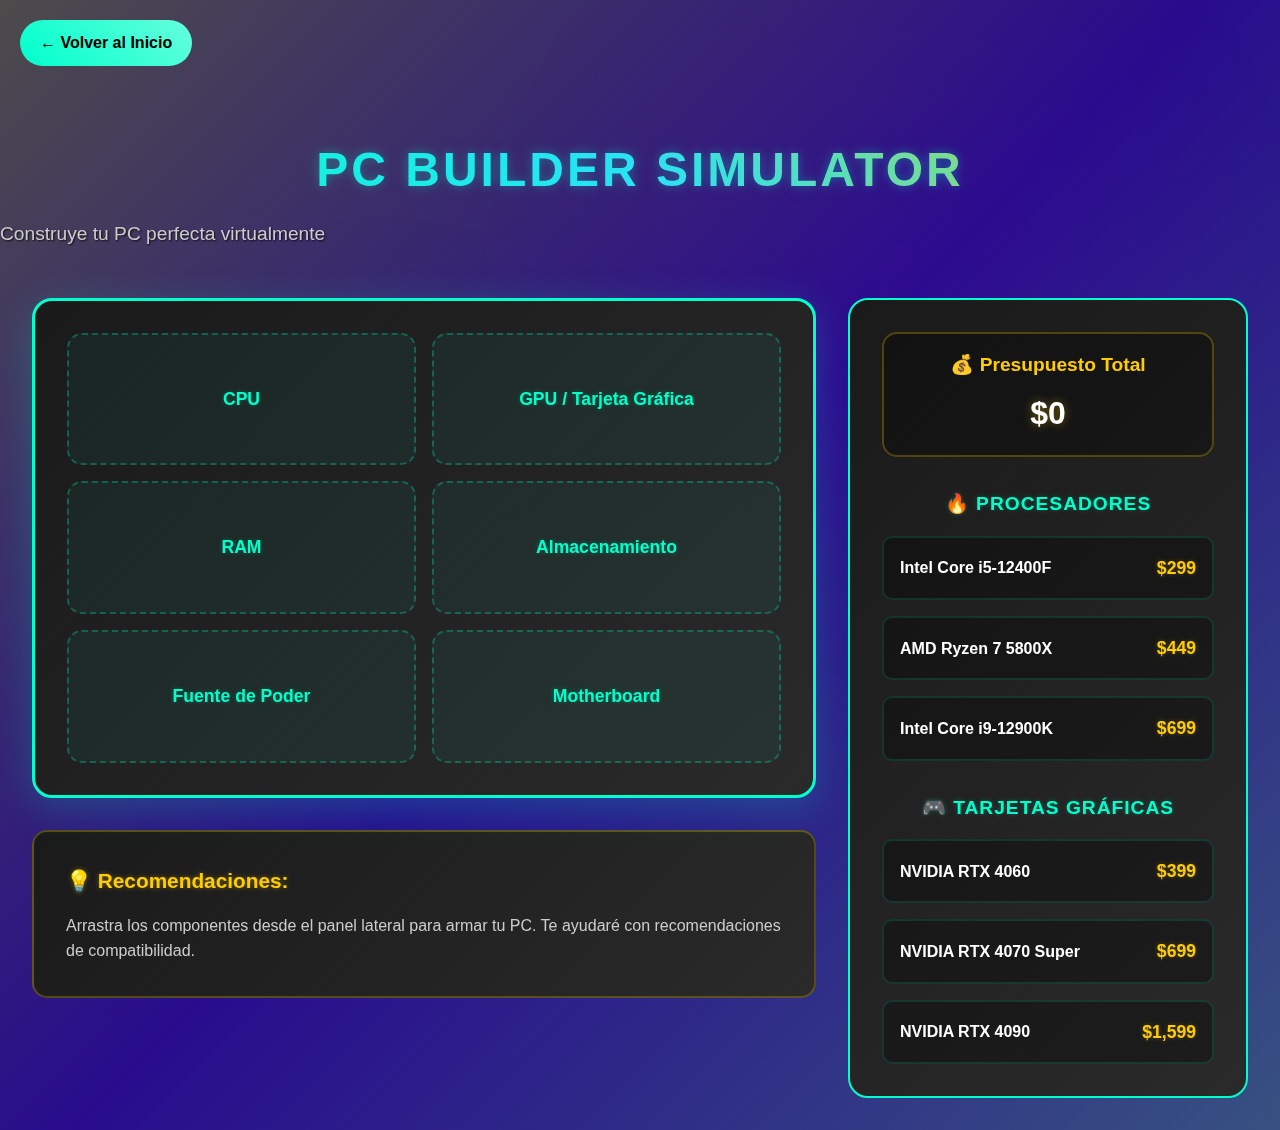
<file: PAGINA4.html>
<!DOCTYPE html>
<html lang="es" class="page-4">
<head>
    <meta charset="UTF-8">
    <meta name="viewport" content="width=device-width, initial-scale=1.0">
    <title>Acción Flash - PC Builder Simulator</title>
    <link rel="stylesheet" href="styles.css">
</head>
<body>
    <a href="index.html" class="back-button">
        ← Volver al Inicio
    </a>

    <div class="header">
        <h1>PC BUILDER SIMULATOR</h1>
        <p class="subtitle">Construye tu PC perfecta virtualmente</p>
    </div>

    <div class="container">
        <div class="pc-builder">
            <!-- Area de construccion -->
            <div class="build-area">
                <div class="pc-case" id="pcCase">
                    <div class="component-slot cpu-slot" data-type="cpu">
                        CPU
                    </div>
                    <div class="component-slot gpu-slot" data-type="gpu">
                        GPU / Tarjeta Gráfica
                    </div>
                    <div class="component-slot ram-slot" data-type="ram">
                        RAM
                    </div>
                    <div class="component-slot storage-slot" data-type="storage">
                        Almacenamiento
                    </div>
                    <div class="component-slot psu-slot" data-type="psu">
                        Fuente de Poder
                    </div>
                    <div class="component-slot mobo-slot" data-type="mobo">
                        Motherboard
                    </div>
                </div>
                
                <div class="recommendations">
                    <div class="rec-title">💡 Recomendaciones:</div>
                    <div class="rec-text" id="recommendations">
                        Arrastra los componentes desde el panel lateral para armar tu PC. Te ayudaré con recomendaciones de compatibilidad.
                    </div>
                </div>
            </div>

            <!-- Panel de control -->
            <div class="control-panel">
                <div class="budget-display">
                    <div class="budget-title">💰 Presupuesto Total</div>
                    <div class="budget-amount" id="totalBudget">$0</div>
                </div>

                <!-- Procesadores -->
                <div class="component-category">
                    <div class="category-title">🔥 Procesadores</div>
                    <div class="component-item" draggable="true" data-type="cpu" data-price="299" data-name="Intel Core i5-12400F">
                        <div class="component-name">Intel Core i5-12400F</div>
                        <div class="component-price">$299</div>
                    </div>
                    <div class="component-item" draggable="true" data-type="cpu" data-price="449" data-name="AMD Ryzen 7 5800X">
                        <div class="component-name">AMD Ryzen 7 5800X</div>
                        <div class="component-price">$449</div>
                    </div>
                    <div class="component-item" draggable="true" data-type="cpu" data-price="699" data-name="Intel Core i9-12900K">
                        <div class="component-name">Intel Core i9-12900K</div>
                        <div class="component-price">$699</div>
                    </div>
                </div>

                <!-- Tarjetas Gráficas -->
                <div class="component-category">
                    <div class="category-title">🎮 Tarjetas Gráficas</div>
                    <div class="component-item" draggable="true" data-type="gpu" data-price="399" data-name="RTX 4060">
                        <div class="component-name">NVIDIA RTX 4060</div>
                        <div class="component-price">$399</div>
                    </div>
                    <div class="component-item" draggable="true" data-type="gpu" data-price="699" data-name="RTX 4070 Super">
                        <div class="component-name">NVIDIA RTX 4070 Super</div>
                        <div class="component-price">$699</div>
                    </div>
                    <div class="component-item" draggable="true" data-type="gpu" data-price="1599" data-name="RTX 4090">
                        <div class="component-name">NVIDIA RTX 4090</div>
                        <div class="component-price">$1,599</div>
                    </div>
                </div>

                <!-- RAM -->
                <div class="component-category">
                    <div class="category-title">🧠 Memoria RAM</div>
                    <div class="component-item" draggable="true" data-type="ram" data-price="79" data-name="16GB DDR4-3200">
                        <div class="component-name">16GB DDR4-3200</div>
                        <div class="component-price">$79</div>
                    </div>
                    <div class="component-item" draggable="true" data-type="ram" data-price="149" data-name="32GB DDR4-3600">
                        <div class="component-name">32GB DDR4-3600</div>
                        <div class="component-price">$149</div>
                    </div>
                    <div class="component-item" draggable="true" data-type="ram" data-price="199" data-name="32GB DDR5-5600">
                        <div class="component-name">32GB DDR5-5600</div>
                        <div class="component-price">$199</div>
                    </div>
                </div>

                <!-- Almacenamiento -->
                <div class="component-category">
                    <div class="category-title">💾 Almacenamiento</div>
                    <div class="component-item" draggable="true" data-type="storage" data-price="89" data-name="1TB NVMe SSD">
                        <div class="component-name">1TB NVMe SSD</div>
                        <div class="component-price">$89</div>
                    </div>
                    <div class="component-item" draggable="true" data-type="storage" data-price="179" data-name="2TB NVMe SSD">
                        <div class="component-name">2TB NVMe SSD</div>
                        <div class="component-price">$179</div>
                    </div>
                </div>

                <!-- Motherboard -->
                <div class="component-category">
                    <div class="category-title">🔌 Motherboard</div>
                    <div class="component-item" draggable="true" data-type="mobo" data-price="129" data-name="B450 Motherboard">
                        <div class="component-name">B450 Motherboard</div>
                        <div class="component-price">$129</div>
                    </div>
                    <div class="component-item" draggable="true" data-type="mobo" data-price="199" data-name="X570 Motherboard">
                        <div class="component-name">X570 Motherboard</div>
                        <div class="component-price">$199</div>
                    </div>
                </div>

                <!-- Fuente de Poder -->
                <div class="component-category">
                    <div class="category-title">⚡ Fuente de Poder</div>
                    <div class="component-item" draggable="true" data-type="psu" data-price="89" data-name="650W 80+ Gold">
                        <div class="component-name">650W 80+ Gold</div>
                        <div class="component-price">$89</div>
                    </div>
                    <div class="component-item" draggable="true" data-type="psu" data-price="149" data-name="850W 80+ Platinum">
                        <div class="component-name">850W 80+ Platinum</div>
                        <div class="component-price">$149</div>
                    </div>
                </div>

                <div class="action-buttons">
                    <button class="action-btn build-btn" onclick="generateBuildReport()">
                        Generar Reporte
                    </button>
                    <button class="action-btn reset-btn" onclick="resetBuild()">
                        Reiniciar Build
                    </button>
                </div>
            </div>
        </div>
    </div>

    <script>
        let currentBuild = {};
        let totalCost = 0;

        // Sistema de drag and drop
        document.addEventListener('DOMContentLoaded', function() {
            const componentItems = document.querySelectorAll('.component-item');
            const componentSlots = document.querySelectorAll('.component-slot');

            // Drag start
            componentItems.forEach(item => {
                item.addEventListener('dragstart', function(e) {
                    e.dataTransfer.setData('text/plain', JSON.stringify({
                        type: this.dataset.type,
                        name: this.dataset.name,
                        price: parseInt(this.dataset.price)
                    }));
                    this.style.opacity = '0.5';
                });

                item.addEventListener('dragend', function() {
                    this.style.opacity = '1';
                });
            });

            // Drop zones
            componentSlots.forEach(slot => {
                slot.addEventListener('dragover', function(e) {
                    e.preventDefault();
                    if (!this.classList.contains('filled')) {
                        this.style.background = 'rgba(0,255,204,0.3)';
                    }
                });

                slot.addEventListener('dragleave', function() {
                    this.style.background = 'rgba(0,255,204,0.05)';
                });

                slot.addEventListener('drop', function(e) {
                    e.preventDefault();
                    const componentData = JSON.parse(e.dataTransfer.getData('text/plain'));
                    
                    if (componentData.type === this.dataset.type && !this.classList.contains('filled')) {
                        // Instalar componente
                        this.textContent = componentData.name;
                        this.classList.add('filled');
                        this.style.background = 'rgba(0,255,204,0.2)';
                        
                        // Actualizar build
                        currentBuild[componentData.type] = componentData;
                        updateBudget();
                        updateRecommendations();
                        
                        // Efecto de partículas
                        createParticles(this);
                    }
                });

                // Click para remover componente
                slot.addEventListener('dblclick', function() {
                    if (this.classList.contains('filled')) {
                        const componentType = this.dataset.type;
                        delete currentBuild[componentType];
                        this.classList.remove('filled');
                        this.textContent = this.textContent.split('\n')[0]; // Restaurar texto original
                        this.style.background = 'rgba(0,255,204,0.05)';
                        updateBudget();
                        updateRecommendations();
                    }
                });
            });
        });

        // Actualizar presupuesto
        function updateBudget() {
            totalCost = Object.values(currentBuild).reduce((sum, component) => sum + component.price, 0);
            document.getElementById('totalBudget').textContent = `${totalCost.toLocaleString()}`;
        }

        // Sistema de recomendaciones
        function updateRecommendations() {
            const recElement = document.getElementById('recommendations');
            const componentsCount = Object.keys(currentBuild).length;
            
            if (componentsCount === 0) {
                recElement.textContent = "Arrastra los componentes desde el panel lateral para armar tu PC. Te ayudaré con recomendaciones de compatibilidad.";
                return;
            }

            let recommendations = [];

            // Verificar compatibilidad CPU-GPU
            if (currentBuild.cpu && currentBuild.gpu) {
                if (currentBuild.cpu.name.includes('i5') && currentBuild.gpu.price > 1000) {
                    recommendations.push("⚠️ Tu CPU podría ser un cuello de botella para esa GPU tan potente.");
                } else if (currentBuild.cpu.name.includes('i9') && currentBuild.gpu.price < 400) {
                    recommendations.push("💡 Podrías aprovechar mejor tu CPU con una GPU más potente.");
                }
            }

            // Verificar RAM
            if (currentBuild.ram) {
                if (currentBuild.gpu && currentBuild.gpu.name.includes('4090') && !currentBuild.ram.name.includes('32GB')) {
                    recommendations.push("🧠 Para RTX 4090, considera 32GB de RAM para mejor rendimiento.");
                }
            }

            // Verificar fuente de poder
            if (currentBuild.psu && currentBuild.gpu) {
                if (currentBuild.gpu.name.includes('4090') && !currentBuild.psu.name.includes('850W')) {
                    recommendations.push("⚡ RTX 4090 requiere al menos 850W de fuente de poder.");
                }
            }

            if (recommendations.length === 0) {
                if (componentsCount === 6) {
                    recommendations.push("¡Excelente! Tu build está completo y balanceado.");
                } else {
                    recommendations.push(`🔧 Buen progreso. Te faltan ${6 - componentsCount} componentes para completar tu PC.`);
                }
            }

            recElement.innerHTML = recommendations.join('<br>');
        }

        // Crear efecto de partículas
        function createParticles(element) {
            const rect = element.getBoundingClientRect();
            const container = document.getElementById('pcCase');
            
            for (let i = 0; i < 10; i++) {
                const particle = document.createElement('div');
                particle.className = 'particle';
                particle.style.left = (rect.left - container.offsetLeft + Math.random() * rect.width) + 'px';
                particle.style.top = (rect.top - container.offsetTop + Math.random() * rect.height) + 'px';
                particle.style.animationDelay = Math.random() * 1 + 's';
                
                container.appendChild(particle);
                
                setTimeout(() => particle.remove(), 3000);
            }
        }

        // Generar reporte de build
        function generateBuildReport() {
            if (Object.keys(currentBuild).length === 0) {
                alert('⚠️ Primero agrega algunos componentes a tu build');
                return;
            }

            let report = "🖥️ REPORTE DE TU PC BUILD\n";
            report += "=" .repeat(30) + "\n\n";
            
            Object.entries(currentBuild).forEach(([type, component]) => {
                const typeNames = {
                    cpu: '🔥 Procesador',
                    gpu: '🎮 Tarjeta Gráfica',
                    ram: '🧠 Memoria RAM',
                    storage: '💾 Almacenamiento',
                    mobo: '🔌 Motherboard',
                    psu: '⚡ Fuente de Poder'
                };
                report += `${typeNames[type]}: ${component.name} - ${component.price}\n`;
            });
            
            report += `\n💰 TOTAL: ${totalCost.toLocaleString()}\n`;
            report += `\nCompletado: ${Object.keys(currentBuild).length}/6 componentes`;
            
            // Calcular rendimiento estimado
            let performance = "Básico";
            if (totalCost > 2000) performance = "Enthusiast";
            else if (totalCost > 1200) performance = "Alto";
            else if (totalCost > 800) performance = "Medio";
            
            report += `\n🚀 Rendimiento Estimado: ${performance}`;

            alert(report);
        }

        // Reiniciar build
        function resetBuild() {
            if (confirm('¿Estás seguro de que quieres reiniciar tu build?')) {
                currentBuild = {};
                totalCost = 0;
                
                document.querySelectorAll('.component-slot').forEach(slot => {
                    slot.classList.remove('filled');
                    slot.style.background = 'rgba(0,255,204,0.05)';
                    // Restaurar texto original de cada slot
                    const originalTexts = {
                        cpu: 'CPU',
                        gpu: 'GPU / Tarjeta Gráfica',
                        ram: 'RAM',
                        storage: 'Almacenamiento',
                        psu: 'Fuente de Poder',
                        mobo: 'Motherboard'
                    };
                    slot.textContent = originalTexts[slot.dataset.type];
                });
                
                updateBudget();
                updateRecommendations();
                
                // Efecto visual de reset
                document.getElementById('pcCase').style.animation = 'none';
                setTimeout(() => {
                    document.getElementById('pcCase').style.animation = '';
                }, 100);
            }
        }

        // Efectos visuales adicionales
        setInterval(() => {
            const particles = document.querySelectorAll('.particle');
            if (particles.length < 5 && Math.random() > 0.8) {
                const container = document.getElementById('pcCase');
                const particle = document.createElement('div');
                particle.className = 'particle';
                particle.style.left = Math.random() * container.offsetWidth + 'px';
                particle.style.top = Math.random() * container.offsetHeight + 'px';
                container.appendChild(particle);
                
                setTimeout(() => particle.remove(), 3000);
            }
        }, 2000);
    </script>
<script src="background-effects.js"></script>    
</body>
</html>
</file>
<file: styles.css>
/* =====================================================
STYLES.CSS - TEMA OSCURO NEÓN UNIFICADO CON NUEVOS EFECTOS
===================================================== */

/* Reset y configuración base */
* {
  margin: 0;
  padding: 0;
  box-sizing: border-box;
}

body {
  font-family: 'Arial', 'Helvetica', sans-serif;
  background: linear-gradient(135deg, #4d4b4b 0%, #280c8d 50%, #375181 100%);
  color: #ffffff;
  line-height: 1.6;
  min-height: 100vh;
  overflow-x: hidden;
  padding-top: 120px; /* espacio para la barra fija superior */
}

/* =====================================================
NUEVOS EFECTOS DE FONDO - LUCIÉRNAGAS Y DESTELLOS
===================================================== */

/* Efectos de fondo - Luciérnagas */
.fireflies {
    position: fixed;
    top: 0;
    left: 0;
    width: 100%;
    height: 100%;
    pointer-events: none;
    z-index: 1;
}

.firefly {
    width: 4px;
    height: 4px;
    background: #00ffff;
    border-radius: 50%;
    position: absolute;
    animation: float 6s ease-in-out infinite;
    opacity: 0;
    box-shadow: 0 0 10px #00ffff, 0 0 20px #00ffff, 0 0 30px #00ffff;
}

.firefly:nth-child(1) { left: 10%; animation-delay: 0s; animation-duration: 8s; }
.firefly:nth-child(2) { left: 20%; animation-delay: 2s; animation-duration: 10s; }
.firefly:nth-child(3) { left: 80%; animation-delay: 1s; animation-duration: 7s; }
.firefly:nth-child(4) { left: 90%; animation-delay: 3s; animation-duration: 9s; }
.firefly:nth-child(5) { left: 15%; animation-delay: 4s; animation-duration: 6s; }
.firefly:nth-child(6) { left: 85%; animation-delay: 1.5s; animation-duration: 11s; }
.firefly:nth-child(7) { left: 30%; animation-delay: 2.5s; animation-duration: 9s; }
.firefly:nth-child(8) { left: 70%; animation-delay: 1.8s; animation-duration: 7s; }
.firefly:nth-child(9) { left: 50%; animation-delay: 3.2s; animation-duration: 10s; }
.firefly:nth-child(10) { left: 60%; animation-delay: 0.7s; animation-duration: 8s; }

@keyframes float {
    0%, 100% { opacity: 0; transform: translateY(100vh) scale(0); }
    10% { opacity: 1; transform: translateY(90vh) scale(1); }
    90% { opacity: 1; transform: translateY(10vh) scale(1); }
}

/* Destellos */
.sparkles {
    position: fixed;
    top: 0;
    left: 0;
    width: 100%;
    height: 100%;
    pointer-events: none;
    z-index: 1;
}

.sparkle {
    position: absolute;
    width: 6px;
    height: 6px;
    background: #ff00ff;
    border-radius: 50%;
    animation: sparkle 3s linear infinite;
    opacity: 0;
}

.sparkle:nth-child(1) { left: 5%; top: 20%; animation-delay: 0s; }
.sparkle:nth-child(2) { left: 95%; top: 30%; animation-delay: 1s; }
.sparkle:nth-child(3) { left: 10%; top: 70%; animation-delay: 2s; }
.sparkle:nth-child(4) { left: 90%; top: 80%; animation-delay: 0.5s; }
.sparkle:nth-child(5) { left: 25%; top: 15%; animation-delay: 1.5s; }
.sparkle:nth-child(6) { left: 75%; top: 60%; animation-delay: 2.5s; }
.sparkle:nth-child(7) { left: 40%; top: 85%; animation-delay: 0.8s; }
.sparkle:nth-child(8) { left: 65%; top: 25%; animation-delay: 1.8s; }

@keyframes sparkle {
    0%, 100% { opacity: 0; transform: scale(0) rotate(0deg); }
    50% { opacity: 1; transform: scale(1) rotate(180deg); box-shadow: 0 0 15px #ff00ff; }
}

/* Fondo base sutil (reemplaza el anterior ::before) */
body::before {
  content: '';
  position: fixed;
  inset: 0;
  background: radial-gradient(circle at 30% 70%, #00ffcc08 0%, transparent 40%),
              radial-gradient(circle at 70% 30%, #ff00ff08 0%, transparent 40%);
  z-index: -1;
  animation: subtleFloat 15s ease-in-out infinite;
}

@keyframes subtleFloat {
  0%, 100% { transform: translateY(0px) rotate(0deg); }
  50% { transform: translateY(-10px) rotate(3deg); }
}

/* =====================================================
ESTILOS GENERALES
===================================================== */

h1, h2, h3, h4, h5, h6 {
  color: #00ffcc;
  text-shadow: 0 0 10px #00ffcc44, 0 0 20px #00ffcc22;
  font-weight: bold;
  margin-bottom: 1rem;
}

h1 {
  font-size: 2.5rem;
  text-align: center;
  background: linear-gradient(45deg, #00ffcc, #33ddff, #ffcc00);
  -webkit-background-clip: text;
  -webkit-text-fill-color: transparent;
  background-clip: text;
  animation: glow 2s ease-in-out infinite alternate;
}

@keyframes glow {
  from { text-shadow: 0 0 20px #00ffcc88; }
  to { text-shadow: 0 0 30px #00ffccaa, 0 0 40px #ffcc0066; }
}

p {
  color: #e0e0e0;
  font-size: 1.1rem;
  text-shadow: 1px 1px 2px rgba(0,0,0,0.8);
  margin-bottom: 1rem;
}

/* ======= BARRA SUPERIOR FIJA (Banner izq + GIF der) ======= */
.top-bar {
  position: fixed; top: 0; left: 0; width: 100%; height: 110px;
  display: grid; grid-template-columns: 1fr 1fr; align-items: center;
  padding: 10px 16px;
  z-index: 10000;
  background: linear-gradient(180deg, rgba(0,0,0,0.4), rgba(0,0,0,0));
  backdrop-filter: blur(8px);
}

.led-frame {
  position: relative; display: inline-block; border-radius: 18px; padding: 6px;
  border: 2px solid rgba(255,255,255,0.25);
  overflow: hidden;
}
.led-frame::before {
  content: "";
  position: absolute; inset: -8px;
  border-radius: 22px;
  background: conic-gradient(from 0deg, #00ffd5, #00ffcc, #33ddff, #00ffd5);
  filter: blur(10px);
  opacity: 0.75;
  animation: ledPulse 1.8s ease-in-out infinite alternate;
  z-index: -1;
}
@keyframes ledPulse {
  0% { opacity: 0.25; transform: scale(0.98) rotate(0deg); }
  100% { opacity: 0.9; transform: scale(1.02) rotate(6deg); }
}

.banner-img {
  height: 90px; width: auto; display: block;
  object-fit: contain;
  border-radius: 12px;
  box-shadow: 0 10px 30px rgba(0,0,0,0.25);
  background: rgba(255,255,255,0.06);
}

.top-right-gif {
  justify-self: end;
  display: flex; align-items: center; gap: 10px;
}
.top-right-gif img {
  height: 90px; width: auto; border-radius: 12px;
  box-shadow: 0 10px 30px rgba(0,0,0,0.25);
}

/* Header moderno */
header {
  background: rgba(255,255,255,0.05);
  backdrop-filter: blur(15px);
  padding: 30px 20px 20px;
  text-align: center;
  box-shadow: 0 8px 30px rgba(0,0,0,0.2);
  position: relative;
  margin-bottom: 40px;
}
.logo-container { display: none; }

h1 {
  font-size: 3rem;
  font-weight: 700;
  letter-spacing: 3px;
  margin: 12px 0 10px 0;
  animation: titleGlow 3s ease-in-out infinite alternate;
}
@keyframes titleGlow {
  from { text-shadow: 2px 2px 10px #00ffcc55; }
  to { text-shadow: 2px 2px 20px #33ddffaa; }
}

.under-title-gif {
  margin-top: 10px;
  max-width: min(720px, 92%);
  width: 100%;
  height: auto;
  border-radius: 14px;
  box-shadow: 0 12px 35px rgba(0,0,0,0.25);
  border: 2px solid rgba(255,255,255,0.15);
}

/* Navegación */
.navigation-links {
  position: absolute; right: 20px; top: 50%; transform: translateY(-50%);
  display: flex; flex-direction: column; gap: 15px;
}
.nav-link {
  background: rgba(0,0,0,0.6);
  padding: 12px 20px; border-radius: 25px; text-decoration: none;
  color: #00ffcc; font-weight: 600; transition: all 0.3s ease;
  box-shadow: 0 5px 15px rgba(0,0,0,0.3);
  border: 2px solid transparent;
}
.nav-link:hover {
  background: rgba(0,255,204,0.1); border-color: #00ffcc;
  transform: translateX(-10px);
  box-shadow: 0 8px 25px rgba(0,255,204,0.4);
}

.main-container { max-width: 1400px; margin: 0 auto; padding: 0 20px; }

/* Sección de categorías */
.categories-section {
  background: rgba(20,20,20,0.9);
  border-radius: 25px; padding: 40px; margin-bottom: 50px;
  box-shadow: 0 20px 60px rgba(0,0,0,0.6); backdrop-filter: blur(20px);
}
.section-title {
  text-align: center; font-size: 2.5rem; color: #00ffcc; margin-bottom: 40px;
  font-weight: 700; position: relative; padding-bottom: 15px;
}
.section-title::after {
  content: ''; position: absolute; bottom: 0; left: 50%; transform: translateX(-50%);
  width: 100px; height: 4px; background: linear-gradient(90deg, #00ffcc, #33ddff);
  border-radius: 2px;
}
.categories-grid {
  display: grid; grid-template-columns: repeat(3, 1fr); gap: 30px;
}
.category-card {
  background: rgba(30,30,30,0.95);
  border-radius: 20px; padding: 30px; text-align: center;
  box-shadow: 0 15px 40px rgba(0,0,0,0.4);
  transition: all 0.4s cubic-bezier(0.4, 0, 0.2, 1);
  cursor: pointer; position: relative; overflow: hidden;
}
.category-card::before {
  content: ''; position: absolute; top: 0; left: -100%; width: 100%; height: 100%;
  background: linear-gradient(90deg, transparent, rgba(0,255,204,0.2), transparent);
  transition: left 0.6s ease;
}
.category-card:hover::before { left: 100%; }
.category-card:hover {
  transform: translateY(-15px) scale(1.02);
  box-shadow: 0 25px 60px rgba(0,0,0,0.6);
}
.category-title {
  font-size: 1.8rem; color: #00ffcc; font-weight: 700; margin-bottom: 20px;
  text-transform: uppercase; letter-spacing: 1px;
}
.category-image {
  width: 100%; max-width: 280px; height: 200px; object-fit: cover;
  border-radius: 15px; margin: 20px 0;
  box-shadow: 0 10px 30px rgba(0,0,0,0.3);
  transition: transform 0.3s ease;
}
.category-card:hover .category-image { transform: scale(1.05); }
.category-description { color: #ccc; font-size: 1rem; line-height: 1.6; }

/* Info */
.info-section {
  background: rgba(20,20,20,0.9);
  border-radius: 25px; padding: 40px; margin-bottom: 50px;
  box-shadow: 0 20px 60px rgba(0,0,0,0.6); text-align: center;
}
.welcome-text { font-size: 1.3rem; line-height: 1.8; color: #e0e0e0; }
.highlight { color: #33ddff; font-weight: 700; }

/* Noticias */
.news-section {
  background: rgba(20,20,20,0.95);
  border-radius: 25px; padding: 32px; margin-bottom: 50px;
  box-shadow: 0 20px 60px rgba(0,0,0,0.6); backdrop-filter: blur(20px);
}
.news-grid {
  display: grid; grid-template-columns: repeat(3, 1fr);
  gap: 0;
  border: 1px solid rgba(255,255,255,0.08);
  border-radius: 16px; overflow: hidden;
}
.news-item {
  padding: 24px;
  background: rgba(30,30,30,0.9);
}
.news-item + .news-item {
  border-left: 1px solid rgba(255,255,255,0.12);
}
.news-item h3 {
  color: #00ffcc; margin-bottom: 10px; font-size: 1.2rem;
  text-transform: uppercase; letter-spacing: .5px;
}
.news-item p { color: #ccc; line-height: 1.6; font-size: 0.98rem; }

/* Contactos */
.contact-section {
  background: rgba(20,20,20,0.9);
  border-radius: 25px; padding: 40px; margin-bottom: 50px;
  box-shadow: 0 20px 60px rgba(0,0,0,0.6);
}
.contact-grid {
  display: grid; grid-template-columns: repeat(auto-fit, minmax(300px, 1fr));
  gap: 25px;
}
.contact-card {
  background: linear-gradient(135deg, #00ffcc, #33ddff);
  padding: 25px; border-radius: 15px; text-align: center;
  transition: transform 0.3s ease;
  box-shadow: 0 10px 30px rgba(0,255,204,0.3);
}
.contact-card:hover {
  transform: translateY(-5px);
  box-shadow: 0 15px 40px rgba(0,255,204,0.5);
}
.contact-card a {
  color: #fff; text-decoration: none; font-weight: 600;
  font-size: 1.1rem; display: block; padding: 10px;
  border-radius: 10px; transition: background 0.3s ease;
}
.contact-card a:hover { background: rgba(255,255,255,0.2); }

/* Ubicación */
.location-section {
  background: rgba(20,20,20,0.95);
  border-radius: 25px; padding: 40px; margin-bottom: 50px;
  box-shadow: 0 20px 60px rgba(0,0,0,0.6); backdrop-filter: blur(20px);
}
.location-container {
  display: grid; grid-template-columns: 1fr 1fr; gap: 40px; align-items: center;
}
.location-info {
  background: linear-gradient(135deg, #00ffcc, #33ddff);
  padding: 30px; border-radius: 20px; color: white; text-align: center;
  box-shadow: 0 15px 40px rgba(0,255,204,0.4);
}
.location-title { font-size: 2rem; font-weight: 700; margin-bottom: 20px; text-transform: uppercase; }
.address-text { font-size: 1.3rem; line-height: 1.6; margin-bottom: 20px; }
.location-button {
  display: inline-block; background: rgba(255,255,255,0.15);
  padding: 15px 30px; border-radius: 25px; text-decoration: none; color: white;
  font-weight: 600; transition: all 0.3s ease;
  border: 2px solid rgba(255,255,255,0.3); text-transform: uppercase;
}
.location-button:hover {
  background: rgba(255,255,255,0.3); border-color: rgba(255,255,255,0.6);
  transform: translateY(-3px); box-shadow: 0 10px 25px rgba(0,0,0,0.3);
}
.map-container { border-radius: 20px; overflow: hidden; box-shadow: 0 15px 40px rgba(0,0,0,0.3); position: relative; }
.map-container iframe { width: 100%; height: 400px; border: none; filter: grayscale(20%) brightness(1.1); transition: filter 0.3s ease; }
.map-container:hover iframe { filter: grayscale(0%) brightness(1.2); }
.map-overlay {
  position: absolute; top: 20px; left: 20px;
  background: rgba(0,255,204,0.9); color: white; padding: 15px 20px; border-radius: 15px;
  font-weight: 600; backdrop-filter: blur(10px); box-shadow: 0 8px 25px rgba(0,0,0,0.3);
}

/* Botón Flash */
.flash-button {
  display: inline-block;
  background: linear-gradient(45deg, #FF6B6B, #33DDFF);
  padding: 15px 30px; border-radius: 25px; color: white;
  text-decoration: none; font-weight: 600; text-transform: uppercase;
  letter-spacing: 1px; box-shadow: 0 10px 30px rgba(255,107,107,0.3);
  transition: all 0.3s ease; animation: pulse 2s ease-in-out infinite;
}
.flash-button:hover {
  transform: translateY(-3px);
  box-shadow: 0 15px 40px rgba(255,107,107,0.5);
}
@keyframes pulse { 0%, 100% { transform: scale(1); } 50% { transform: scale(1.05); } }

/* Footer */
footer {
  background: rgba(0,0,0,0.9); color: #fff; text-align: center; padding: 40px 20px;
  backdrop-filter: blur(20px); margin-top: 60px;
}
.footer-content { max-width: 800px; margin: 0 auto; }
.footer-date { font-size: 1.1rem; margin-bottom: 15px; color: #00ffcc; }
.footer-team { font-size: 1rem; line-height: 1.6; }

/* POPUP */
.overlay {
  position: fixed; inset: 0; background: rgba(0,0,0,0.65);
  backdrop-filter: blur(5px);
  display: flex; align-items: center; justify-content: center;
  z-index: 9999;
  animation: fadeIn .35s ease;
}
@keyframes fadeIn { from { opacity: 0 } to { opacity: 1 } }
.popup {
  position: relative; background: #1a1a1a; border-radius: 16px; padding: 16px 16px 22px;
  width: min(92vw, 640px);
  text-align: center;
  box-shadow: 0 20px 60px rgba(0,0,0,0.7);
  animation: popIn .35s ease;
}
@keyframes popIn { from { transform: translateY(10px) scale(.98); opacity: 0 } to { transform: translateY(0) scale(1); opacity: 1 } }
.popup img { max-width: 100%; height: auto; border-radius: 12px; }
.cerrar {
  position: absolute; top: 8px; right: 12px; font-size: 22px; font-weight: bold; color: #fff; cursor: pointer;
}
.btn-ingresar {
  margin-top: 14px; background: #28a745; color: white; border: none; padding: 10px 20px; font-size: 16px; border-radius: 8px; cursor: pointer;
}
.btn-ingresar:hover { background: #218838; }

/* Responsive */
@media screen and (max-width: 1024px) {
  .categories-grid { grid-template-columns: repeat(2, 1fr); }
  .navigation-links { position: static; flex-direction: row; justify-content: center; margin-top: 20px; transform: none; }
  .location-container { grid-template-columns: 1fr; gap: 30px; }
}
@media screen and (max-width: 768px) {
  .categories-grid { grid-template-columns: 1fr; }
  h1 { font-size: 2.2rem; letter-spacing: 1px; }
  .navigation-links { flex-wrap: wrap; gap: 10px; }
  .nav-link { padding: 10px 15px; font-size: 0.9rem; }
  .map-container iframe { height: 300px; }
  .location-info { padding: 20px; }
  .location-title { font-size: 1.5rem; }
  .address-text { font-size: 1.1rem; }
  .top-bar { grid-template-columns: 1fr auto; height: 100px; }
  .banner-img, .top-right-gif img { height: 80px; }
  body { padding-top: 110px; }
}
@media screen and (max-width: 480px) {
  .main-container { padding: 0 15px; }
  .categories-section, .info-section, .contact-section, .location-section, .news-section { padding: 25px 20px; }
  h1 { font-size: 1.8rem; }
  .section-title { font-size: 2rem; }
  .map-container iframe { height: 250px; }
  .map-overlay { position: static; margin-bottom: 15px; text-align: center; }
  .news-grid { grid-template-columns: 1fr; }
  .news-item + .news-item { border-left: none; border-top: 1px solid rgba(255,255,255,0.12); }
  .top-bar { height: 90px; }
  .banner-img, .top-right-gif img { height: 70px; }
  body { padding-top: 100px; }
}

/* === Bordes neón en Azul Eléctrico para secciones principales === */
.categories-section,
.news-section,
.info-section,
.location-section,
.contact-section {
  background: rgba(15, 15, 15, 0.92);
  border: 2px solid #33ddff; /* azul eléctrico */
  border-radius: 22px;
  box-shadow: 0 0 10px #33ddff55, 0 0 20px #33ddff33;
  transition: all 0.3s ease-in-out;
}

.categories-section:hover,
.news-section:hover,
.info-section:hover,
.location-section:hover,
.contact-section:hover {
  box-shadow: 0 0 14px #33ddffaa, 0 0 28px #33ddff66;
}

/* === Bordes neón para tarjetas === */
.category-card, 
.news-item, 
.contact-card, 
.location-info {
  background: rgba(20, 20, 20, 0.9); /* gris oscuro translúcido */
  border: 2px solid #00ffcc; /* borde neón turquesa */
  border-radius: 18px;
  box-shadow: 0 0 12px #00ffcc88, 0 0 24px #00ffcc55;
  transition: all 0.3s ease-in-out;
}

/* Hover con resplandor */
.category-card:hover, 
.news-item:hover, 
.contact-card:hover, 
.location-info:hover {
  transform: translateY(-8px) scale(1.02);
  box-shadow: 0 0 16px #33ddffbb, 0 0 32px #00ffccaa, 0 0 48px #00ffcc66;
}

/* === Popup con borde neón === */
.popup {
  position: relative;
  background: rgba(25, 25, 25, 0.95); /* gris oscuro translúcido */
  border: 2px solid #a855f7; /* morado neón */
  border-radius: 18px;
  padding: 16px 16px 22px;
  width: min(92vw, 640px);
  text-align: center;
  box-shadow: 0 0 12px #a855f755, 0 0 24px #a855f744;
  animation: popIn .35s ease;
  transition: all 0.3s ease-in-out;
}

.popup:hover {
  box-shadow: 0 0 16px #a855f7aa, 0 0 32px #a855f777;
}

/* =====================================================
   PÁGINA 2 - REGISTRO
   ===================================================== */

.page-2 header {
    display: flex;
    align-items: center;
    justify-content: center;
    gap: 2rem;
    padding: 2rem;
    background: rgba(0, 0, 0, 0.7);
}

.page-2 header img {
    border: 3px solid #00ffcc;
    border-radius: 50%;
    box-shadow: 0 0 20px #00ffcc66;
}

/* Formulario */
.form-section {
    background: linear-gradient(135deg, #1a1a1a, #2a2a2a);
    border-radius: 20px;
    padding: 2rem;
    margin: 2rem 0;
    border: 2px solid #00ffcc;
    box-shadow: 0 10px 40px rgba(0, 255, 204, 0.2);
}

.form-section h2 {
    text-align: center;
    margin-bottom: 2rem;
    font-size: 2rem;
}

.form-row {
    display: grid;
    grid-template-columns: repeat(auto-fit, minmax(250px, 1fr));
    gap: 1rem;
    margin-bottom: 1rem;
}

.form-group {
    margin-bottom: 1rem;
}

.form-group label {
    display: block;
    color: #00ffcc;
    font-weight: bold;
    margin-bottom: 0.5rem;
    font-size: 1.1rem;
    text-shadow: 0 0 5px #00ffcc44;
}

.form-group input[type="text"] {
    width: 100%;
    padding: 12px 15px;
    background: rgba(0, 0, 0, 0.7);
    border: 2px solid #00ffcc44;
    border-radius: 10px;
    color: #ffffff;
    font-size: 1rem;
    transition: all 0.3s ease;
}

.form-group input[type="text"]:focus {
    outline: none;
    border-color: #00ffcc;
    box-shadow: 0 0 15px #00ffcc44;
    background: rgba(0, 0, 0, 0.9);
}

.form-group input[type="text"]::placeholder {
    color: #888;
}

/* Radio buttons */
.radio-group {
    display: flex;
    justify-content: center;
    gap: 2rem;
    margin: 2rem 0;
}

.radio-item {
    display: flex;
    align-items: center;
    gap: 0.5rem;
}

.radio-item input[type="radio"] {
    width: 20px;
    height: 20px;
    accent-color: #00ffcc;
}

.radio-item label {
    color: #ffffff;
    font-size: 1.1rem;
    font-weight: bold;
    cursor: pointer;
}

/* Botones del formulario */
.button-group {
    display: flex;
    justify-content: center;
    gap: 2rem;
    margin-top: 2rem;
}

.button-group input[type="submit"],
.button-group input[type="reset"] {
    padding: 15px 30px;
    border: none;
    border-radius: 25px;
    font-size: 1.1rem;
    font-weight: bold;
    cursor: pointer;
    transition: all 0.3s ease;
}

.button-group input[type="submit"] {
    background: linear-gradient(45deg, #00ffcc, #66ffdd);
    color: #000;
}

.button-group input[type="reset"] {
    background: linear-gradient(45deg, #ff6666, #ff9999);
    color: #fff;
}

.button-group input:hover {
    transform: translateY(-3px);
    box-shadow: 0 5px 20px rgba(0, 0, 0, 0.3);
}

/* Link card */
.link-card {
    background: linear-gradient(135deg, #2a2a2a, #3a3a3a);
    border: 2px solid #ffcc00;
    border-radius: 15px;
    padding: 1.5rem;
    margin: 2rem 0;
    text-align: center;
}

.link-card a {
    color: #ffcc00;
    text-decoration: none;
    font-weight: bold;
    font-size: 1.1rem;
    text-shadow: 0 0 5px #ffcc0066;
}

.link-card a:hover {
    color: #ffffff;
    text-shadow: 0 0 10px #ffcc00;
}

/* Multimedia */
.multimedia-section {
    display: grid;
    grid-template-columns: repeat(auto-fit, minmax(400px, 1fr));
    gap: 2rem;
    margin: 2rem 0;
}

.multimedia-section article {
    background: linear-gradient(135deg, #1a1a1a, #2a2a2a);
    border: 2px solid #0066ff44;
    border-radius: 15px;
    padding: 2rem;
    text-align: center;
}

.multimedia-section h3 {
    color: #66ccff;
    margin-bottom: 1rem;
    font-size: 1.3rem;
}

.multimedia-section video,
.multimedia-section audio {
    width: 100%;
    max-width: 100%;
    border-radius: 10px;
    margin: 1rem 0;
}

.multimedia-section figcaption {
    color: #cccccc;
    font-style: italic;
    margin-top: 1rem;
}

/* Botón de navegación */
.nav-button {
    text-align: center;
    margin: 2rem 0;
}

.nav-button a {
    display: inline-block;
    padding: 15px 30px;
    background: linear-gradient(45deg, #00ffcc, #66ffdd);
    color: #000;
    text-decoration: none;
    border-radius: 25px;
    font-weight: bold;
    font-size: 1.1rem;
    transition: all 0.3s ease;
    box-shadow: 0 5px 15px rgba(0, 255, 204, 0.3);
}

.nav-button a:hover {
    transform: translateY(-3px);
    box-shadow: 0 8px 25px rgba(0, 255, 204, 0.5);
}

/* Footer */
footer {
    text-align: center;
    padding: 2rem;
    background: rgba(0, 0, 0, 0.8);
    border-top: 2px solid #00ffcc;
    color: #cccccc;
}

footer a {
    color: #00ffcc;
    text-decoration: none;
}

footer a:hover {
    color: #ffffff;
    text-shadow: 0 0 5px #00ffcc;
}

/* =====================================================
   PÁGINA 3 - EXPLORAR PCs
   ===================================================== */

.page-3 .container {
    display: flex;
    max-width: 1400px;
    margin: 0 auto;
    padding: 2rem;
    gap: 2rem;
}

/* Menú de filtros */
.menu {
    flex: 0 0 250px;
    background: linear-gradient(135deg, #1a1a1a, #2a2a2a);
    padding: 2rem;
    border-radius: 20px;
    border: 2px solid #00ffcc;
    height: fit-content;
    position: sticky;
    top: 2rem;
}

.menu h3 {
    color: #00ffcc;
    text-align: center;
    margin-bottom: 2rem;
    font-size: 1.5rem;
}

.filter-btn {
    display: block;
    width: 100%;
    padding: 12px 20px;
    margin-bottom: 1rem;
    background: rgba(0, 0, 0, 0.5);
    border: 2px solid #00ffcc44;
    border-radius: 10px;
    color: #ffffff;
    font-weight: bold;
    cursor: pointer;
    transition: all 0.3s ease;
    font-size: 1rem;
}

.filter-btn:hover {
    background: linear-gradient(45deg, #00ffcc22, #66ffdd22);
    border-color: #00ffcc;
    transform: translateX(5px);
}

.filter-btn.active {
    background: linear-gradient(45deg, #00ffcc, #66ffdd);
    color: #000;
    border-color: #00ffcc;
    box-shadow: 0 5px 15px rgba(0, 255, 204, 0.4);
}

/* Galería */
.gallery-container {
    flex: 1;
}

.results-count {
    color: #ffcc00;
    font-size: 1.2rem;
    font-weight: bold;
    margin-bottom: 2rem;
    text-align: center;
    text-shadow: 0 0 5px #ffcc0066;
}

.gallery {
    display: grid;
    grid-template-columns: repeat(auto-fill, minmax(300px, 1fr));
    gap: 2rem;
}

/* Cards de PCs */
.pc-card {
    background: linear-gradient(135deg, #1a1a1a, #2a2a2a);
    border: 2px solid #00ffcc44;
    border-radius: 20px;
    padding: 2rem;
    text-align: center;
    transition: all 0.3s ease;
    position: relative;
    overflow: hidden;
}

.pc-card:hover {
    transform: translateY(-10px);
    box-shadow: 0 15px 40px rgba(0, 255, 204, 0.3);
    border-color: #00ffcc;
}

.pc-card.hidden {
    display: none;
}

.category-tag {
    position: absolute;
    top: 15px;
    right: 15px;
    background: linear-gradient(45deg, #ff6600, #ff9933);
    color: #fff;
    padding: 5px 15px;
    border-radius: 15px;
    font-size: 0.8rem;
    font-weight: bold;
    text-transform: uppercase;
}

.pc-card img {
    width: 100%;
    height: 200px;
    object-fit: cover;
    border-radius: 15px;
    margin: 1rem 0;
    border: 2px solid #00ffcc22;
}

.pc-card h3 {
    color: #ffcc00;
    font-size: 1.3rem;
    margin: 1rem 0;
}

.specs {
    color: #cccccc;
    text-align: left;
    line-height: 1.8;
    font-size: 0.95rem;
}

/* Botón volver */
.bottom-button {
    text-align: center;
    margin: 2rem 0;
}

.bottom-button a {
    display: inline-block;
    padding: 15px 30px;
    background: linear-gradient(45deg, #00ffcc, #66ffdd);
    color: #000;
    text-decoration: none;
    border-radius: 25px;
    font-weight: bold;
    font-size: 1.1rem;
    transition: all 0.3s ease;
    box-shadow: 0 5px 15px rgba(0, 255, 204, 0.3);
}

.bottom-button a:hover {
    transform: translateY(-3px);
    box-shadow: 0 8px 25px rgba(0, 255, 204, 0.5);
}

/* Animaciones */
@keyframes fadeInUp {
    from {
        opacity: 0;
        transform: translateY(30px);
    }
    to {
        opacity: 1;
        transform: translateY(0);
    }
}

/* =====================================================
   PÁGINA 4 - PC BUILDER
   ===================================================== */

.page-4 .back-button {
    position: fixed;
    top: 20px;
    left: 20px;
    background: linear-gradient(45deg, #00ffcc, #66ffdd);
    color: #000;
    padding: 10px 20px;
    border-radius: 25px;
    text-decoration: none;
    font-weight: bold;
    z-index: 100;
    transition: all 0.3s ease;
}

.page-4 .back-button:hover {
    transform: scale(1.05);
    box-shadow: 0 5px 15px rgba(0, 255, 204, 0.4);
}

.subtitle {
    color: #cccccc;
    font-size: 1.2rem;
    margin-top: 0.5rem;
}

/* PC Builder */
.pc-builder {
    display: flex;
    gap: 2rem;
    max-width: 1400px;
    margin: 0 auto;
    padding: 2rem;
}

/* Área de construcción */
.build-area {
    flex: 1;
    display: flex;
    flex-direction: column;
    gap: 2rem;
}

.pc-case {
    background: linear-gradient(135deg, #1a1a1a, #2a2a2a);
    border: 3px solid #00ffcc;
    border-radius: 20px;
    padding: 2rem;
    display: grid;
    grid-template-columns: repeat(2, 1fr);
    gap: 1rem;
    min-height: 500px;
    position: relative;
    box-shadow: 0 10px 40px rgba(0, 255, 204, 0.2);
}

.component-slot {
    background: rgba(0, 255, 204, 0.05);
    border: 2px dashed #00ffcc44;
    border-radius: 15px;
    padding: 2rem;
    text-align: center;
    color: #00ffcc;
    font-weight: bold;
    font-size: 1.1rem;
    display: flex;
    align-items: center;
    justify-content: center;
    transition: all 0.3s ease;
    cursor: pointer;
    text-shadow: 0 0 5px #00ffcc44;
}

.component-slot:hover {
    background: rgba(0, 255, 204, 0.1);
    border-color: #00ffcc88;
}

.component-slot.filled {
    background: rgba(0, 255, 204, 0.2);
    border: 2px solid #00ffcc;
    color: #ffffff;
    font-size: 1rem;
    text-shadow: 0 0 10px #00ffcc66;
}

/* Recomendaciones */
.recommendations {
    background: linear-gradient(135deg, #1a1a1a, #2a2a2a);
    border: 2px solid #ffcc0044;
    border-radius: 15px;
    padding: 2rem;
}

.rec-title {
    color: #ffcc00;
    font-size: 1.3rem;
    font-weight: bold;
    margin-bottom: 1rem;
    text-shadow: 0 0 5px #ffcc0066;
}

.rec-text {
    color: #cccccc;
    line-height: 1.6;
}

/* Panel de control */
.control-panel {
    flex: 0 0 400px;
    background: linear-gradient(135deg, #1a1a1a, #2a2a2a);
    border: 2px solid #00ffcc;
    border-radius: 20px;
    padding: 2rem;
    height: fit-content;
    max-height: 800px;
    overflow-y: auto;
}

/* Presupuesto */
.budget-display {
    text-align: center;
    margin-bottom: 2rem;
    padding: 1rem;
    background: rgba(0, 0, 0, 0.3);
    border-radius: 15px;
    border: 2px solid #ffcc0044;
}

.budget-title {
    color: #ffcc00;
    font-size: 1.2rem;
    font-weight: bold;
    margin-bottom: 0.5rem;
}

.budget-amount {
    color: #ffffff;
    font-size: 2rem;
    font-weight: bold;
    text-shadow: 0 0 10px #ffcc0066;
}

/* Categorías de componentes */
.component-category {
    margin-bottom: 2rem;
}

.category-title {
    color: #00ffcc;
    font-size: 1.2rem;
    font-weight: bold;
    margin-bottom: 1rem;
    text-align: center;
    text-shadow: 0 0 5px #00ffcc44;
}

.component-item {
    background: rgba(0, 0, 0, 0.3);
    border: 2px solid #00ffcc22;
    border-radius: 10px;
    padding: 1rem;
    margin-bottom: 1rem;
    cursor: grab;
    transition: all 0.3s ease;
    display: flex;
    justify-content: space-between;
    align-items: center;
}

.component-item:hover {
    border-color: #00ffcc;
    background: rgba(0, 255, 204, 0.1);
    transform: translateX(5px);
    box-shadow: 0 5px 15px rgba(0, 255, 204, 0.2);
}

.component-item:active {
    cursor: grabbing;
    transform: scale(1.05);
}

.component-name {
    color: #ffffff;
    font-weight: bold;
    font-size: 1rem;
}

.component-price {
    color: #ffcc00;
    font-weight: bold;
    font-size: 1.1rem;
    text-shadow: 0 0 5px #ffcc0044;
}

/* Botones de acción */
.action-buttons {
    display: flex;
    flex-direction: column;
    gap: 1rem;
    margin-top: 2rem;
}

.action-btn {
    padding: 15px 20px;
    border: none;
    border-radius: 15px;
    font-size: 1.1rem;
    font-weight: bold;
    cursor: pointer;
    transition: all 0.3s ease;
    text-transform: uppercase;
}

.build-btn {
    background: linear-gradient(45deg, #00ffcc, #66ffdd);
    color: #000;
}

.reset-btn {
    background: linear-gradient(45deg, #ff6666, #ff9999);
    color: #fff;
}

.action-btn:hover {
    transform: translateY(-3px);
    box-shadow: 0 8px 25px rgba(0, 0, 0, 0.3);
}

/* Efectos de partículas */
.particle {
    position: absolute;
    width: 4px;
    height: 4px;
    background: #00ffcc;
    border-radius: 50%;
    pointer-events: none;
    animation: particleAnimation 3s linear forwards;
}

@keyframes particleAnimation {
    0% {
        opacity: 1;
        transform: translateY(0) scale(1);
    }
    100% {
        opacity: 0;
        transform: translateY(-100px) scale(0);
    }
}

/* =====================================================
   RESPONSIVE DESIGN
   ===================================================== */

/* Tablets */
@media (max-width: 1024px) {
    .page-3 .container {
        flex-direction: column;
    }
    
    .menu {
        flex: none;
        position: static;
    }
    
    .filter-btn {
        display: inline-block;
        width: auto;
        margin: 0.5rem;
    }
    
    .pc-builder {
        flex-direction: column;
    }
    
    .control-panel {
        flex: none;
        max-height: none;
    }
    
    .categories-grid,
    .news-grid,
    .contact-grid {
        grid-template-columns: repeat(auto-fit, minmax(250px, 1fr));
    }
}

/* Móviles */
@media (max-width: 768px) {
    body {
        font-size: 14px;
    }
    
    .top-bar {
        flex-direction: column;
        gap: 1rem;
        padding: 1rem;
    }
    
    .banner-img {
        max-width: 200px;
    }
    
    .top-right-gif img {
        max-width: 100px;
    }
    
    h1 {
        font-size: 2rem;
    }
    
    .navigation-links {
        flex-direction: column;
        gap: 0.5rem;
    }
    
    .nav-link, .flash-button {
        padding: 10px 20px;
        font-size: 1rem;
    }
    
    .main-container {
        padding: 0 1rem;
    }
    
    .popup {
        margin: 1rem;
        padding: 1.5rem;
    }
    
    .form-row {
        grid-template-columns: 1fr;
    }
    
    .button-group {
        flex-direction: column;
        gap: 1rem;
    }
    
    .radio-group {
        flex-direction: column;
        gap: 1rem;
        align-items: center;
    }
    
    .multimedia-section {
        grid-template-columns: 1fr;
    }
    
    .gallery {
        grid-template-columns: 1fr;
    }
    
    .pc-case {
        grid-template-columns: 1fr;
        padding: 1rem;
    }
    
    .component-slot {
        padding: 1rem;
        font-size: 0.9rem;
    }
    
    .control-panel {
        padding: 1rem;
    }
    
    .component-item {
        flex-direction: column;
        text-align: center;
        gap: 0.5rem;
    }
    
    .categories-grid,
    .news-grid,
    .contact-grid {
        grid-template-columns: 1fr;
        gap: 1rem;
    }
    
    .category-card,
    .news-item,
    .contact-card {
        padding: 1.5rem;
    }
}

/* Móviles pequeños */
@media (max-width: 480px) {
    .page-4 .back-button {
        position: static;
        margin: 1rem auto;
        display: block;
        text-align: center;
        width: fit-content;
    }
    
    .popup {
        padding: 1rem;
    }
    
    .form-section {
        padding: 1rem;
    }
    
    .pc-case {
        min-height: 300px;
    }
    
    .budget-amount {
        font-size: 1.5rem;
    }
    
    .component-slot {
        padding: 0.5rem;
        font-size: 0.8rem;
    }
}

/* =====================================================
   EFECTOS ADICIONALES Y ANIMACIONES
   ===================================================== */

/* Scroll suave */
html {
    scroll-behavior: smooth;
}

/* Barra de scroll personalizada */
::-webkit-scrollbar {
    width: 12px;
}

::-webkit-scrollbar-track {
    background: #1a1a1a;
    border-radius: 10px;
}

::-webkit-scrollbar-thumb {
    background: linear-gradient(45deg, #00ffcc, #66ffdd);
    border-radius: 10px;
    border: 2px solid #1a1a1a;
}

::-webkit-scrollbar-thumb:hover {
    background: linear-gradient(45deg, #66ffdd, #00ffcc);
}

/* Selección de texto */
::selection {
    background: rgba(0, 255, 204, 0.3);
    color: #ffffff;
}

::-moz-selection {
    background: rgba(0, 255, 204, 0.3);
    color: #ffffff;
}

/* Animación de entrada para elementos */
.fade-in {
    animation: fadeIn 1s ease-out;
}

@keyframes fadeIn {
    from {
        opacity: 0;
        transform: translateY(30px);
    }
    to {
        opacity: 1;
        transform: translateY(0);
    }
}

/* Efecto hover para imágenes */
img:hover {
    transform: scale(1.02);
    transition: transform 0.3s ease;
}

/* Estados de focus mejorados */
button:focus,
input:focus,
.nav-link:focus {
    outline: 2px solid #00ffcc;
    outline-offset: 2px;
}

/* Animación de carga */
@keyframes loading {
    0% { transform: rotate(0deg); }
    100% { transform: rotate(360deg); }
}

.loading {
    border: 4px solid #333;
    border-top: 4px solid #00ffcc;
    border-radius: 50%;
    width: 40px;
    height: 40px;
    animation: loading 1s linear infinite;
    margin: 20px auto;
}

/* Efectos de glassmorphism */
.glass-effect {
    background: rgba(255, 255, 255, 0.05);
    backdrop-filter: blur(10px);
    border: 1px solid rgba(255, 255, 255, 0.1);
}

/* Transiciones suaves globales */
* {
    transition: color 0.3s ease, background-color 0.3s ease, border-color 0.3s ease;
}

/* Estados de disabled */
button:disabled,
input:disabled {
    opacity: 0.5;
    cursor: not-allowed;
}

button:disabled:hover,
input:disabled:hover {
    transform: none;
    box-shadow: none;
}

/* Print styles */
@media print {
    body {
        background: white;
        color: black;
    }
    
    .top-bar,
    .navigation-links,
    .popup,
    .overlay,
    .back-button,
    .fireflies,
    .sparkles {
        display: none;
    }
    
    * {
        box-shadow: none !important;
        text-shadow: none !important;
    }
}

/* =====================================================
   CLASES UTILITARIAS
   ===================================================== */

.text-center { text-align: center; }
.text-left { text-align: left; }
.text-right { text-align: right; }

.mt-1 { margin-top: 1rem; }
.mt-2 { margin-top: 2rem; }
.mb-1 { margin-bottom: 1rem; }
.mb-2 { margin-bottom: 2rem; }

.p-1 { padding: 1rem; }
.p-2 { padding: 2rem; }

.hidden { display: none; }
.visible { display: block; }

.flex { display: flex; }
.flex-column { flex-direction: column; }
.flex-center { justify-content: center; align-items: center; }

.w-100 { width: 100%; }
.h-100 { height: 100%; }

/* Estados de error y éxito */
.error {
    color: #ff6666;
    border-color: #ff6666;
    background: rgba(255, 102, 102, 0.1);
}

.success {
    color: #66ff66;
    border-color: #66ff66;
    background: rgba(102, 255, 102, 0.1);
}

.warning {
    color: #ffcc00;
    border-color: #ffcc00;
    background: rgba(255, 204, 0, 0.1);
}

/* Tooltips simples */
.tooltip {
    position: relative;
    cursor: help;
}

.tooltip::after {
    content: attr(data-tooltip);
    position: absolute;
    bottom: 125%;
    left: 50%;
    transform: translateX(-50%);
    background: rgba(0, 0, 0, 0.9);
    color: #ffffff;
    padding: 8px 12px;
    border-radius: 8px;
    font-size: 0.8rem;
    white-space: nowrap;
    opacity: 0;
    pointer-events: none;
    transition: opacity 0.3s ease;
    z-index: 1000;
}

.tooltip:hover::after {
    opacity: 1;
}

/* =====================================================
   FIN DEL ARCHIVO CSS
   ===================================================== */
</file>
